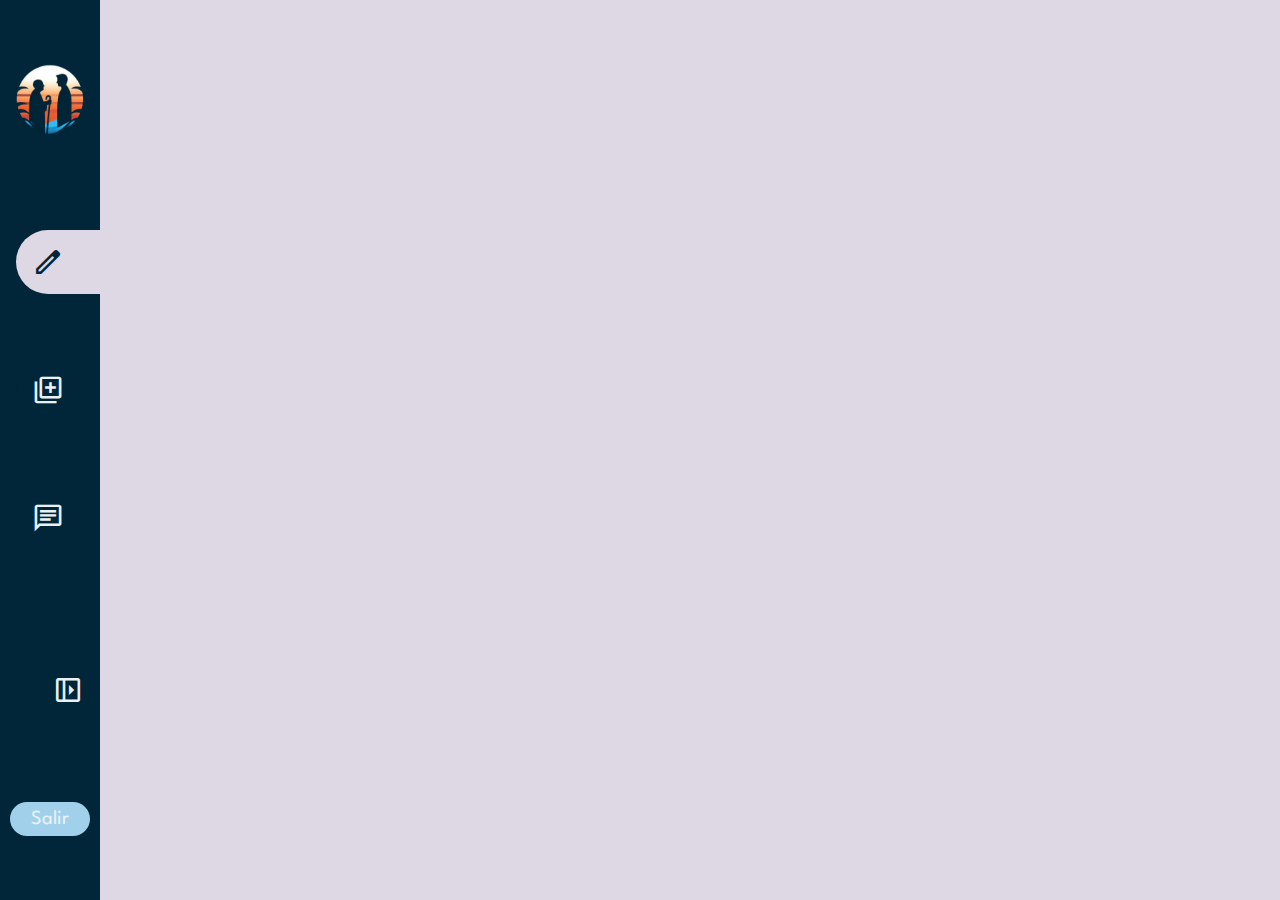
<file: src/model/portal-layout.html>
<!DOCTYPE html>
<html lang="en">

<head>
    <meta charset="UTF-8">
    <meta name="viewport" content="width=device-width, initial-scale=1.0">
    <link rel="stylesheet"
        href="https://fonts.googleapis.com/css2?family=Material+Symbols+Outlined:opsz,wght,FILL,GRAD@20..48,100..700,0..1,-50..200" />
    <link rel="stylesheet" href="../style/globals.css">
    <link rel="stylesheet" href="../style/portal-layout.css">
    <title>Solicitud</title>
</head>

<body>

    <nav class="nav__container" data-collapsed="true">
        <div class="nav__header">
            <img src="../../public/small-logo.png" alt="logo">
            <h2>Santuario</h2>
        </div>
        <div class="nav__menu">
            <ul>
                <li class="nav__menu--item active">
                    <a href="">
                        <span class="material-symbols-outlined">
                            edit
                        </span>
                        <span>Solicitud</span>
                    </a>
                </li>
    
                <li class="nav__menu--item">
                    <a href="">
                        <span class="material-symbols-outlined">
                            library_add
                        </span>
                        <span>Otros Servicios</span>
                    </a>
                </li>
    
                <li class="nav__menu--item">
                    <a href="">
                        <span class="material-symbols-outlined">
                            chat
                        </span>
                        <span>Chat</span>
                    </a>
                </li>
            </ul>
        </div>

        <button class="nav__collapse__btn">
            <span class="material-symbols-outlined">
                left_panel_close
            </span>
            <span class="material-symbols-outlined">
                left_panel_open
            </span>
        </button>

        <button class="logout__btn">Salir</button>
    </nav>
    
    <main class="view__container">

    </main>





    <script src="../use-cases/portal-nav.js"></script>
</body>

</html>
</file>
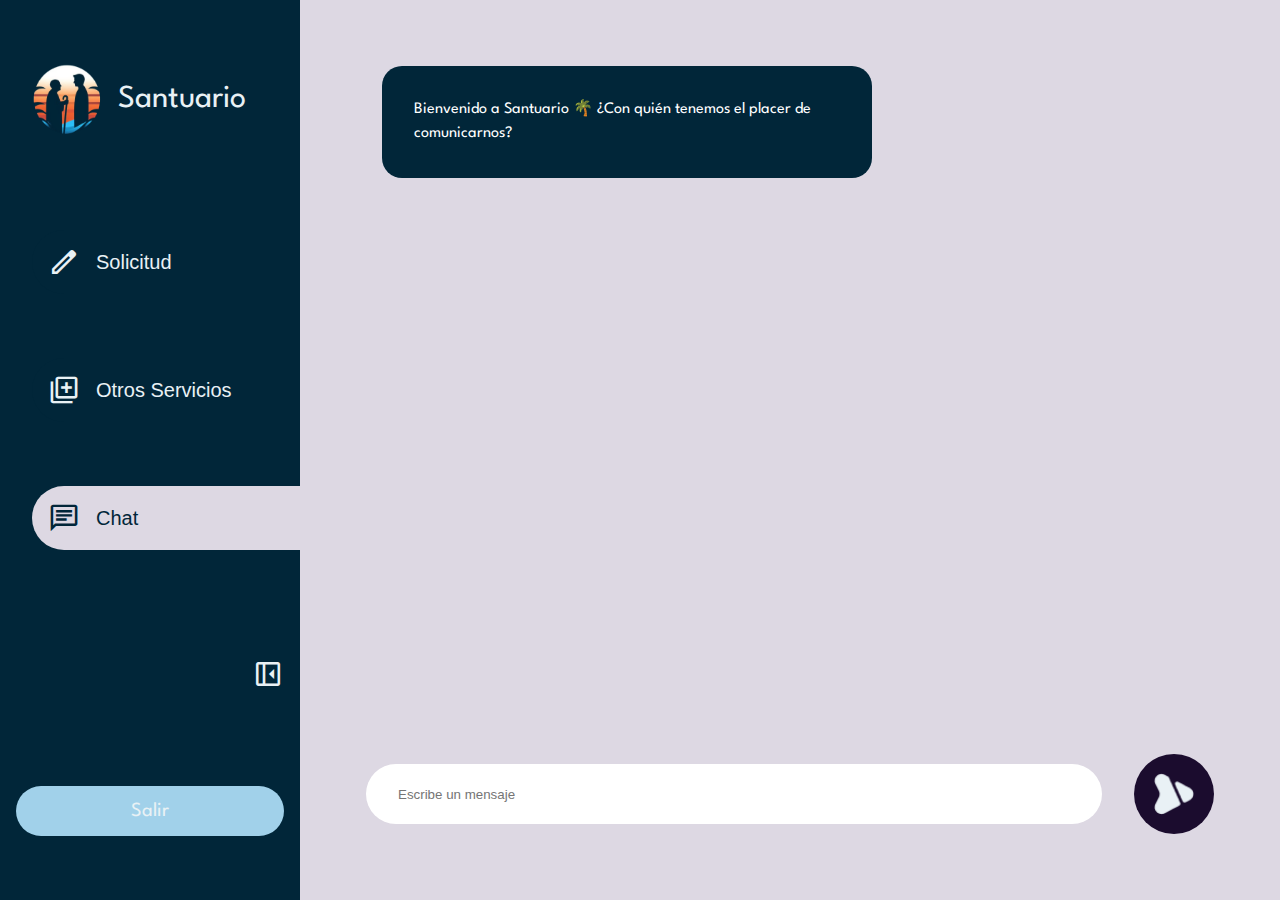
<file: src/view/chat.html>
<!DOCTYPE html>
<html lang="en">

<head>
    <meta charset="UTF-8">
    <meta name="viewport" content="width=device-width, initial-scale=1.0">
    <link rel="stylesheet"
        href="https://fonts.googleapis.com/css2?family=Material+Symbols+Outlined:opsz,wght,FILL,GRAD@20..48,100..700,0..1,-50..200" />
    <link rel="stylesheet" href="../style/globals.css">
    <link rel="stylesheet" href="../style/portal-layout.css">
    <link rel="stylesheet" href="../style/chat.css">
    <title>Chat</title>
</head>

<body>

    <nav class="nav__container" data-collapsed="false">
        <div class="nav__header">
            <img src="../../public/small-logo.png" alt="logo">
            <h2>Santuario</h2>
        </div>
        <div class="nav__menu">
            <ul>
                <li class="nav__menu--item">
                    <a href="./request.html">
                        <span class="material-symbols-outlined">
                            edit
                        </span>
                        <span>Solicitud</span>
                    </a>
                </li>
    
                <li class="nav__menu--item">
                    <a href="./other-services.html">
                        <span class="material-symbols-outlined">
                            library_add
                        </span>
                        <span>Otros Servicios</span>
                    </a>
                </li>
    
                <li class="nav__menu--item active">
                    <a href="./chat.html">
                        <span class="material-symbols-outlined">
                            chat
                        </span>
                        <span>Chat</span>
                    </a>
                </li>
            </ul>
        </div>

        <button class="nav__collapse__btn">
            <span class="material-symbols-outlined">
                left_panel_close
            </span>
            <span class="material-symbols-outlined">
                left_panel_open
            </span>
        </button>

        <button class="logout__btn">Salir</button>
    </nav>
    
    <main class="view__container">
        <section id="chat">

            <div class="message__container">
                <!-- here goes the messages -->
            </div>
    
            <form class="chat__bar">
                <input type="text" autocomplete="off" class="chat__input" name="chat-input" id="chat-input" placeholder="Escribe un mensaje">
                <button class="send__button">
                    <img src="../images/direct-right.png" alt="">
                </button>
            </form>
    
        </section>
    </main>

    <script src="../use-cases/user-is-login.js"></script>
    <script src="../use-cases/portal-nav.js"></script>
    <script src="../use-cases/chat.js"></script>
</body>

</html>
</file>
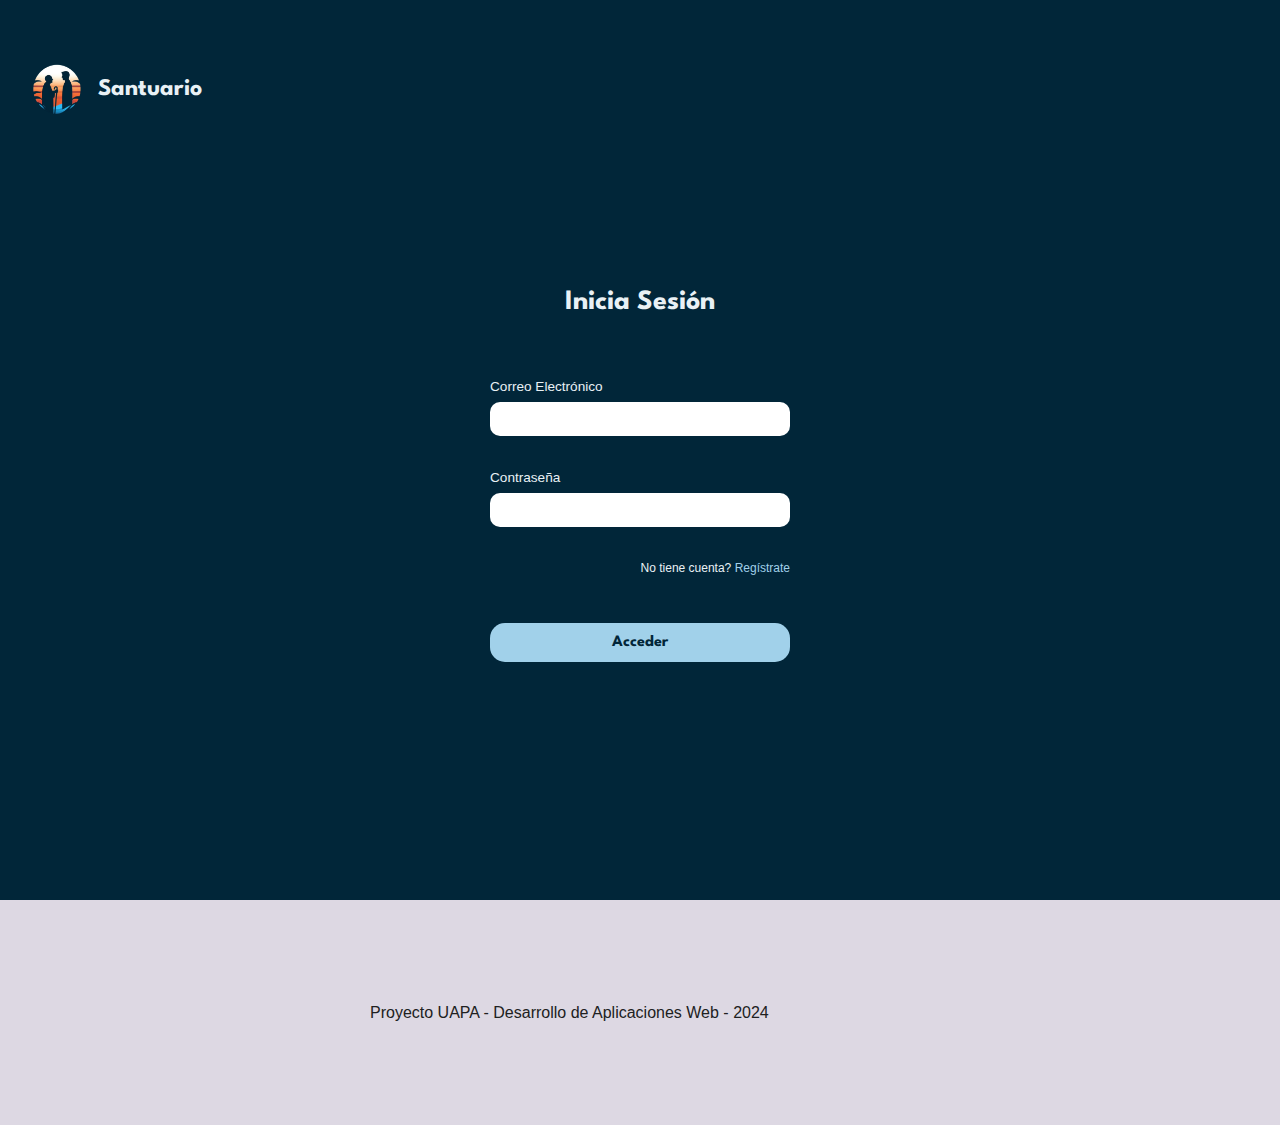
<file: src/view/login.html>
<!DOCTYPE html>
<html lang="en">
<head>
    <meta charset="UTF-8">
    <meta name="viewport" content="width=device-width, initial-scale=1.0">
    <link rel="stylesheet" href="/src/style/globals.css">
    <link rel="stylesheet" href="/src/style/login-signup.css">
    <title>Iniciar Sesión</title>
</head>
<body>
    <div class="section dark__section">
        <a href="/index.html" class="header__container">
            <img src="/public/small-logo.png" alt="logo">
            <h1>Santuario</h1>
        </a>
    
        <main class="main__container">
            <h2 class="form__title">Inicia Sesión</h2>
            <form action="" class="form__container">
                <div class="input__container">
                    <label for="email">Correo Electrónico</label>
                    <input type="email" id="email" name="email" required>
                    <span class="input__message" style="color: red; font-size: 0.75rem; margin-top: 2px;"></span>
                </div>
                <div class="input__container">
                    <label for="password">Contraseña</label>
                    <input type="password" id="password" name="password" required>
                    <span class="input__message" style="color: red; font-size: 0.75rem; margin-top: 2px;"></span>
                </div>
                <span class="form__signup__message">No tiene cuenta? <a href="./signup.html"
                        class="form__signup__anchor">Regístrate</a></span>
            </form>
    
            <button class="form__btn">Acceder</button>
    
        </main>
    </div>

    <footer class="light__section landing__footer">
        <div class="section__container">
            <p class="footer__copyright">Proyecto UAPA - Desarrollo de Aplicaciones Web - 2024</p>
        </div>
    </footer>
    
    <script src="./login.js"></script>
</body>
</html>
</file>
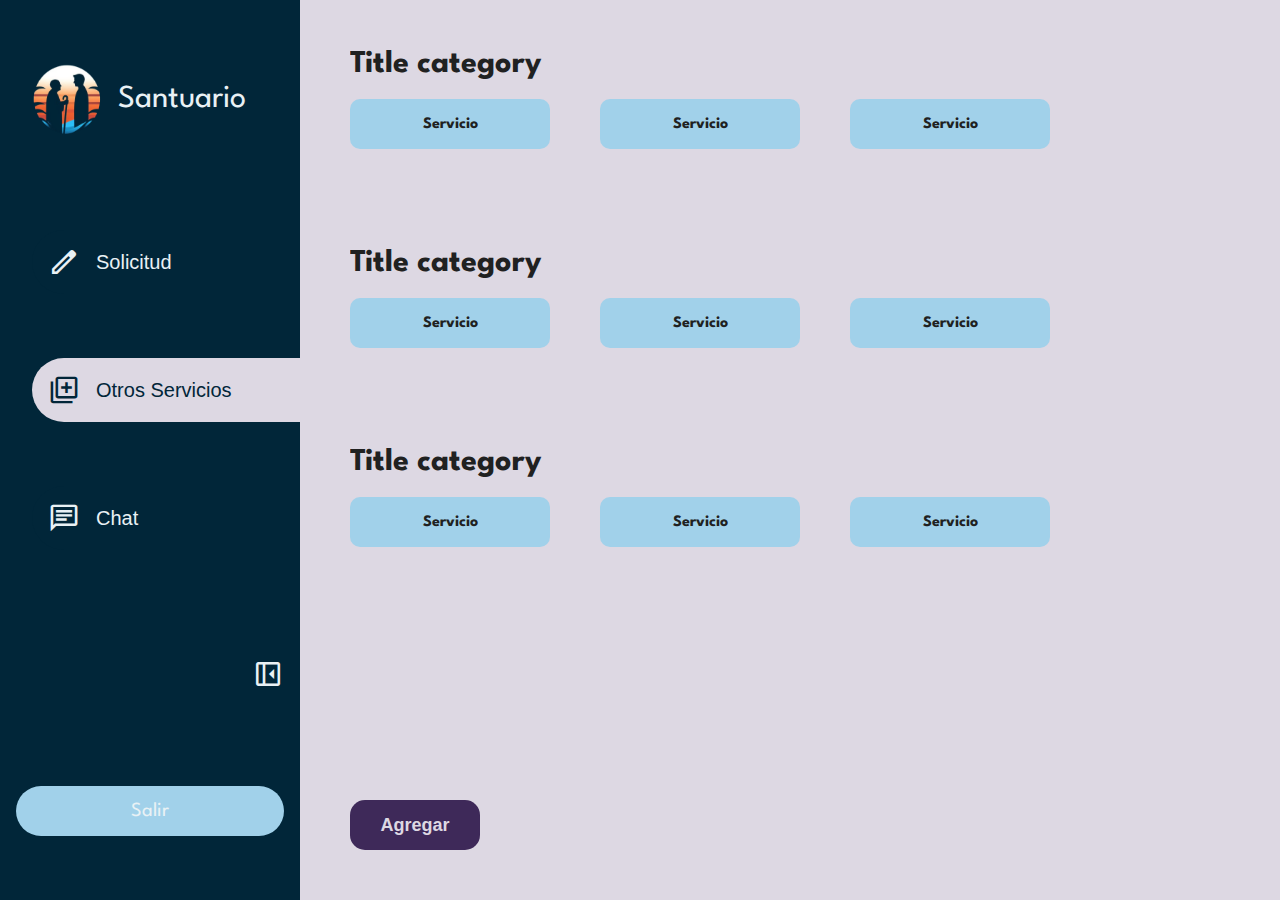
<file: src/view/other-services.html>
<!DOCTYPE html>
<html lang="es">

<head>
    <meta charset="UTF-8">
    <meta name="viewport" content="width=device-width, initial-scale=1.0">
    <link rel="stylesheet"
        href="https://fonts.googleapis.com/css2?family=Material+Symbols+Outlined:opsz,wght,FILL,GRAD@20..48,100..700,0..1,-50..200" />
    <link rel="stylesheet" href="../style/globals.css">
    <link rel="stylesheet" href="../style/portal-layout.css">
    <link rel="stylesheet" href="../style/others-services.css">
    <title>Otros Servicios</title>
</head>

<body>

    <nav class="nav__container" data-collapsed="false">
        <div class="nav__header">
            <img src="../../public/small-logo.png" alt="logo">
            <h2>Santuario</h2>
        </div>
        <div class="nav__menu">
            <ul>
                <li class="nav__menu--item">
                    <a href="./request.html">
                        <span class="material-symbols-outlined">
                            edit
                        </span>
                        <span>Solicitud</span>
                    </a>
                </li>
    
                <li class="nav__menu--item active">
                    <a href="./other-services.html">
                        <span class="material-symbols-outlined">
                            library_add
                        </span>
                        <span>Otros Servicios</span>
                    </a>
                </li>
    
                <li class="nav__menu--item">
                    <a href="./chat.html">
                        <span class="material-symbols-outlined">
                            chat
                        </span>
                        <span>Chat</span>
                    </a>
                </li>
            </ul>
        </div>

        <button class="nav__collapse__btn">
            <span class="material-symbols-outlined">
                left_panel_close
            </span>
            <span class="material-symbols-outlined">
                left_panel_open
            </span>
        </button>

        <button class="logout__btn">Salir</button>
    </nav>
    
    <main class="view__container">
        <form class="content__main__others__services" id="formOthersServices">

            <div class="content__form__others__services" id="content__form__others__services">
                <div class="view">
                    <div class="services">

                        <div class="content__category">
                            <h1>Title category</h1>
                            <div class="categories">
                                <div class="category">Servicio</div>
                                <div class="category">Servicio</div>
                                <div class="category">Servicio</div>
                            </div>
                        </div>

                        <div class="content__category">
                            <h1>Title category</h1>
                            <div class="categories">
                                <div class="category">Servicio</div>
                                <div class="category">Servicio</div>
                                <div class="category">Servicio</div>
                            </div>
                        </div>

                        <div class="content__category">
                            <h1>Title category</h1>
                            <div class="categories">
                                <div class="category">Servicio</div>
                                <div class="category">Servicio</div>
                                <div class="category">Servicio</div>
                            </div>
                        </div>
                        
                    </div>
                </div>

                <div class="view">
                    <h1>
                        Solicitud de otros servicios
                    </h1>
                    <div class="content__form">
                        <div>
                            <h2>Numero de Solicitud</h2>
                            <p>
                                Este ese el número de la solicitud a la que le será agregado el servicio adicional
                            </p>
                            <input type="number">
                        </div>
                        <div class="webkit">
                            <h2>Servicio a solicitar</h2>
                            <ul class="ul">
                                <li>Servicio para comer perros a descuento</li>
                                <li>Servicio para comer perros a descuento</li>
                                <li>Servicio para comer perros a descuento</li>
                                <li>Servicio para comer perros a descuento</li>
                                <li>Servicio para comer perros a descuento</li>
                            </ul>
                        </div>
                    </div>
                </div>
            </div>

            <div class="content__buttons__others__services">
                <button class="button__form__request" id="buttonBack" style="background-color: #AA2E2E; color: white;">
                    Cancelar
                </button>
                <input type="submit" class="button__form__request" id="buttonNext" value="Agregar">
            </div>
        </form>
    </main>

    <script src="../use-cases/user-is-login.js"></script>
    <script src="../use-cases/portal-nav.js"></script>
    <script src="./other-services.js"></script>
</body>

</html>
</file>
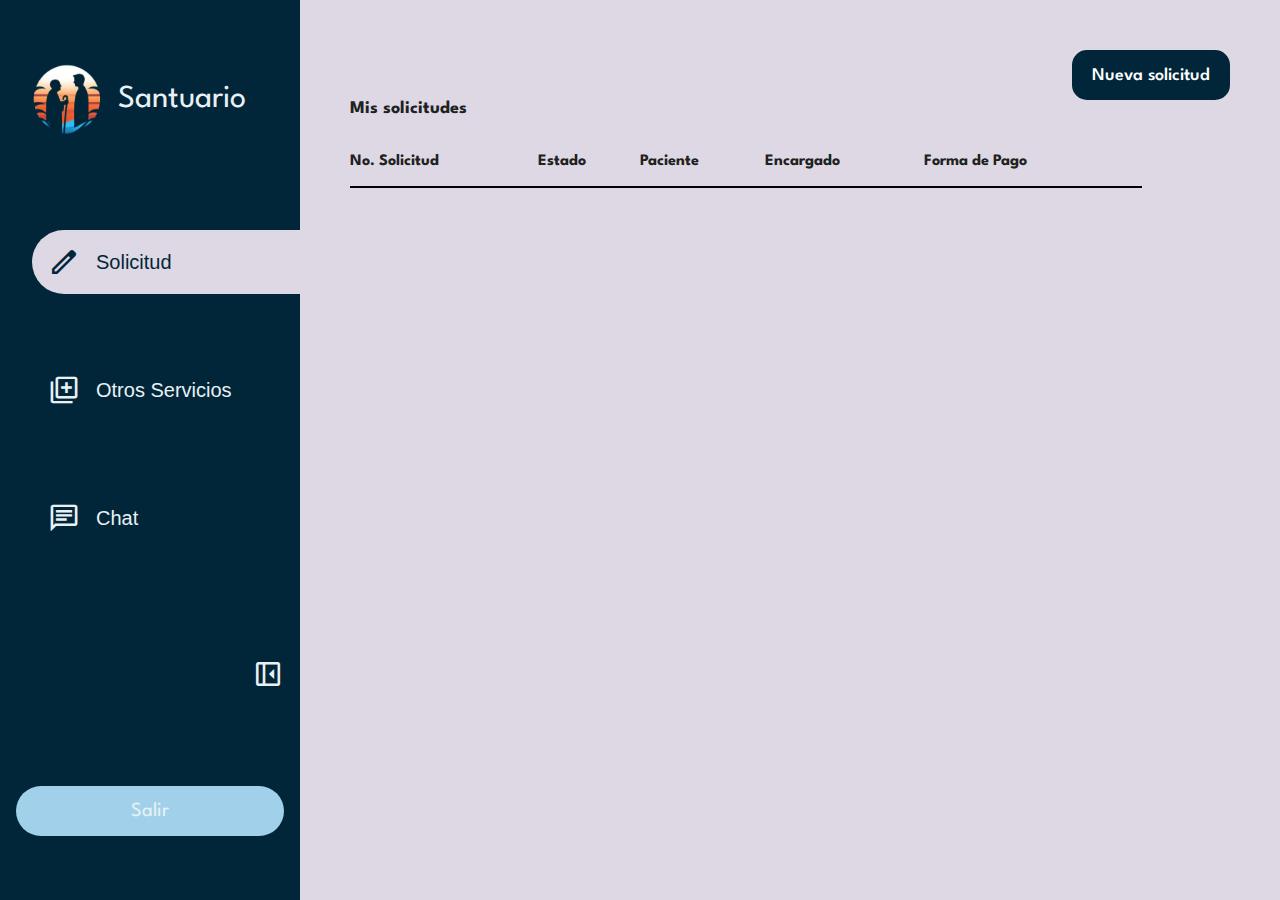
<file: src/view/request.html>
<!DOCTYPE html>
<html lang="en">

<head>
    <meta charset="UTF-8">
    <meta name="viewport" content="width=device-width, initial-scale=1.0">
    <link rel="stylesheet"
        href="https://fonts.googleapis.com/css2?family=Material+Symbols+Outlined:opsz,wght,FILL,GRAD@20..48,100..700,0..1,-50..200" />
    <link rel="stylesheet" href="../style/globals.css">
    <link rel="stylesheet" href="../style/portal-layout.css">
    <link rel="stylesheet" href="../style/request.css">
    <title>Solicitud</title>
</head>

<body>

    <nav class="nav__container" data-collapsed="false">
        <div class="nav__header">
            <img src="../../public/small-logo.png" alt="logo">
            <h2>Santuario</h2>
        </div>
        <div class="nav__menu">
            <ul>
                <li class="nav__menu--item active">
                    <a href="./request.html">
                        <span class="material-symbols-outlined">
                            edit
                        </span>
                        <span>Solicitud</span>
                    </a>
                </li>
    
                <li class="nav__menu--item">
                    <a href="./other-services.html">
                        <span class="material-symbols-outlined">
                            library_add
                        </span>
                        <span>Otros Servicios</span>
                    </a>
                </li>
    
                <li class="nav__menu--item">
                    <a href="./chat.html">
                        <span class="material-symbols-outlined">
                            chat
                        </span>
                        <span>Chat</span>
                    </a>
                </li>
            </ul>
        </div>

        <button class="nav__collapse__btn">
            <span class="material-symbols-outlined">
                left_panel_close
            </span>
            <span class="material-symbols-outlined">
                left_panel_open
            </span>
        </button>

        <button class="logout__btn">Salir</button>
    </nav>
    
    <main class="view__container">

        <div class="content__main__form__request">

            <div class="main__form__request" id="mainFormRequest">

                <div class="main__form__request__view">
                    <div class="content__button__create__new__request">
                        <button class="button__form__request" id="button__create__new__request">
                            Nueva solicitud
                        </button>
                    </div>

                    <div class="content__request">
                        <h1>Mis solicitudes</h1>

                        <table class="table__request">
                            <thead>
                                <tr>
                                    <th>No. Solicitud</th>
                                    <th>Estado</th>
                                    <th>Paciente</th>
                                    <th>Encargado</th>
                                    <th>Forma de Pago</th>
                                </tr>
                            </thead>
                            <tbody id="list__body">

                            </tbody>
                        </table>

                    </div>
                </div>
    
                <div class="main__form__request__view">
                    <div class="main__form__request__view__header">
                        <h1>
                            Solicitud de ingreso
                        </h1>
                        <h2>
                            Informacion personal del paciente
                        </h2>
                    </div>

                    <div class="content__request__form">

                        <div>
                            <div class="request__input" >
                                <label for="name">Nombre(s)</label>
                                <input name="name" type="text" id="name">
                            </div>
    
                            <div class="request__input" >
                                <label for="birthDate">Fecha de nacimiento</label>
                                <input name="birthDate" type="date" id="birthDate">
                            </div>
    
                            <div class="request__input" >
                                <label for="maritalStatus">Estado civil</label>
                                <input name="maritalStatus" type="text" id="maritalStatus">
                            </div>
    
                            <div class="request__input" >
                                <label for="identityDocument">Documento de identidad </label>
                                <input name="identityDocument" type="text" id="identityDocument">
                            </div>
                        </div>

                        <div>
                            <div class="request__input" >
                                <label for="lastName">Apellido(s)</label>
                                <input name="lastName" type="text" id="lastName">
                            </div>
    
                            <div class="request__input">
                                <label for="gender">Género</label>
                                <input name="gender" type="text" id="gender">
                            </div>
    
                            <div class="request__input" >
                                <label for="nationality">Nacionalidad</label>
                                <input name="nationality" type="text" id="nationality">
                            </div>
                        </div>

                    </div>
                </div>
    
                <div class="main__form__request__view">
                    <div class="main__form__request__view__header">
                        <h1>
                            Solicitud de ingreso
                        </h1>
                        <h2>
                            Informacion de contacto del encargado
                        </h2>
                    </div>

                    <div class="content__request__form">

                        <div>
                            <div class="request__input" >
                                <label for="name_mandated">Nombre(s)</label>
                                <input name="name_mandated" type="text" id="name_mandated">
                            </div>
    
                            <div class="request__input" >
                                <label for="personalPhone_mandated" >Teléfono personal</label>
                                <input name="personalPhone_mandated" type="text" id="personalPhone_mandated">
                            </div>
    
                            <div class="request__input" >
                                <label for="mail_mandated">Correo electronico</label>
                                <input name="mail_mandated" type="text" id="mail_mandated">
                            </div>
    
                            <div class="request__input" >
                                <label for="jobPhone_mandated">Teléfono de trabajo</label>
                                <input name="jobPhone_mandated" type="text" id="jobPhone_mandated">
                            </div>
                        </div>

                        <div>
                            <div class="request__input" >
                                <label for="lastName_mandated">Apellido(s)</label>
                                <input name="lastName_mandated" type="text" id="lastName_mandated">
                            </div>

                            <div class="request__input" >
                                <label for="address_mandated">Dirección</label>
                                <input name="address_mandated" type="text" id="address_mandated">
                            </div>

                            <div class="request__input" >
                                <label for="jobName_mandated">Lugar de trabajo</label>
                                <input name="jobName_mandated" type="text" id="jobName_mandated">
                            </div>

                            <div class="request__input" >
                                <label for="identityDocument_mandated">Documento de identidad</label>
                                <input name="identityDocument_mandated" type="text" id="identityDocument_mandated">
                            </div>
                        </div>

                    </div>
                </div>

                <div class="main__form__request__view" id="payment">
                    <div class="main__form__request__view__header">
                        <h1>
                            Solicitud de ingreso
                        </h1>
                    </div>

                    <div class="payment">
                        <div class="content__payment">
                            <h2>Forma de pago</h2>

                            <div>
                                <p>Tarjeta de credito</p>
                                
                                <div>
                                    <img class="img__payment" src="../../public/1.png" alt="Metodo de pago santuario">
    
                                    <img class="img__payment" src="../../public/4.png" alt="Metodo de pago santuario">
                                </div>
                            </div>
    
                            <div>
                                <p>Paypal</p>
                                
                                <div>
                                    <img class="img__payment" src="../../public/2.png" alt="Metodo de pago santuario">
                                </div>
                            </div>
    
                            <div>
                                <p>Transferencia</p>
                                
                                <div>
                                    <img class="img__payment" src="../../public/3.png" alt="Metodo de pago santuario">
                                </div>
                            </div>
                        </div>

                        <div class="content__form__payment">
                            <table>
                                <tr>
                                    <td>
                                        No. Tarjeta
                                    </td>
                                    <td>
                                        <input style="width: 300px;" type="text" class="payment__input" id="payment__input__card">
                                    </td>
                                </tr>

                                <tr>
                                    <td>
                                        Nombre Tarjeta
                                    </td>
                                    <td>
                                        <input style="width: 300px;" type="text" class="payment__input" id="payment__input__name">
                                    </td>
                                </tr>

                                <tr>
                                    <td>
                                        Fecha de vencimiento
                                    </td>
                                    <td>
                                        <input style="width: 100px;" type="date" class="payment__input" id="payment__input__date">
                                    </td>
                                </tr>

                                <tr>
                                    <td>
                                        CVV
                                    </td>
                                    <td>
                                        <input style="width: 100px;" type="text" class="payment__input" id="payment__cvv">
                                    </td>
                                </tr>
                            </table>
                        </div>
                    </div>

                </div>
                
            </div>
            
            <div class="buttons__form__request" id="buttonsFormRequest">
                <button id="buttonBack" class="button__form__request">
                    Atrás
                </button>

                <button id="buttonNext" class="button__form__request">
                    Siguiente
                </button>
            </div>

        </div>

    </main>

    <script src="../use-cases/user-is-login.js"></script>
    <script src="../use-cases/portal-nav.js"></script>
    <script src="./request.js"></script>
</body>

</html>
</file>
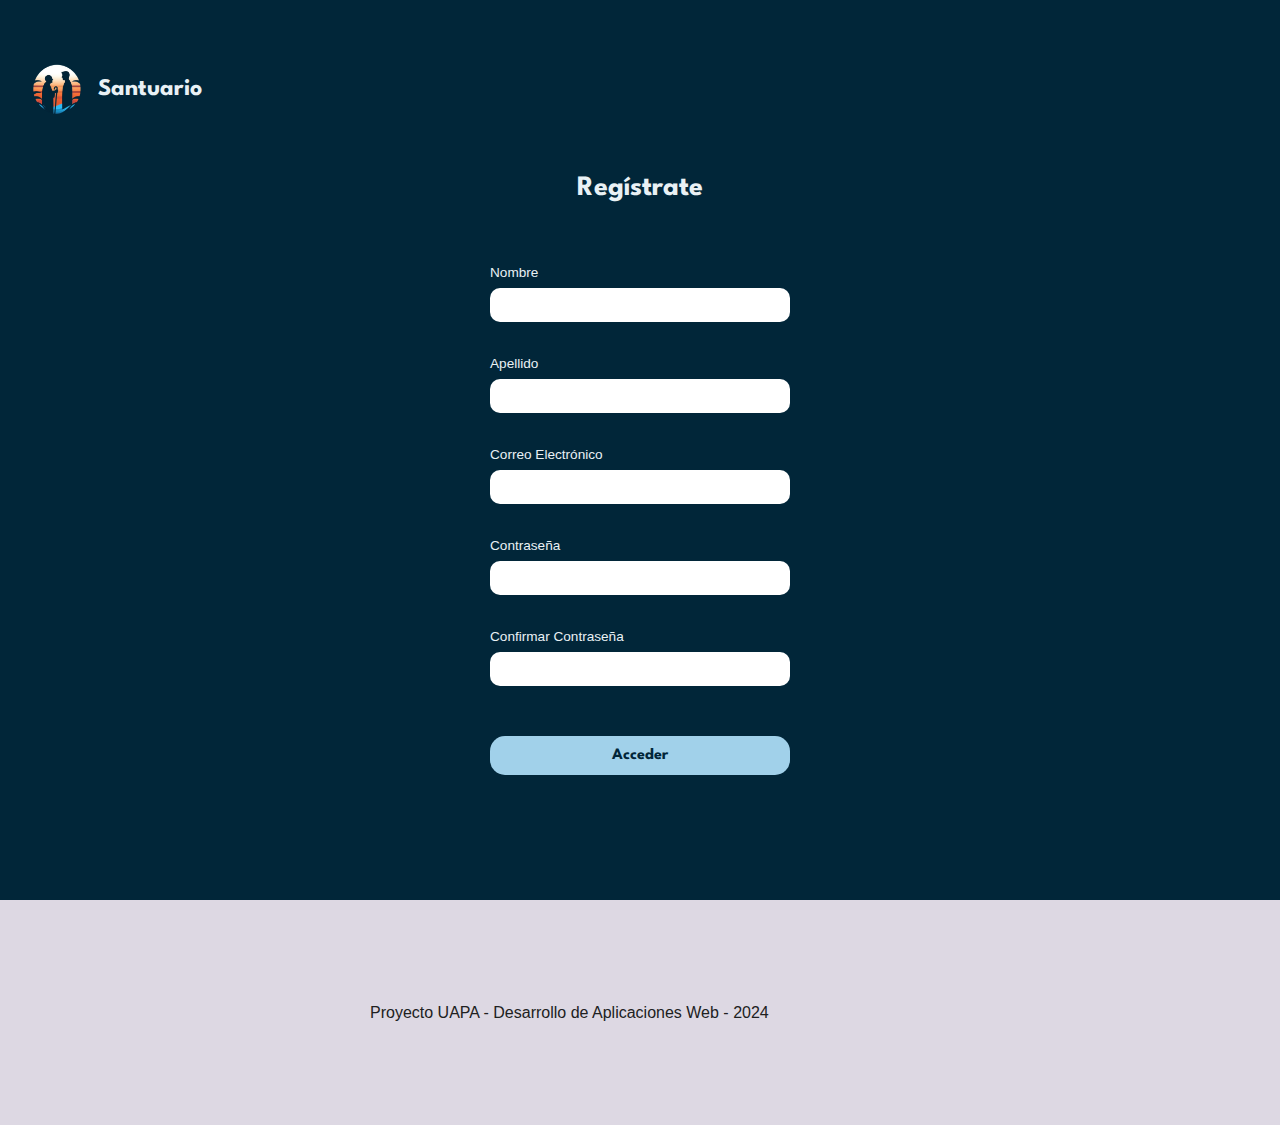
<file: src/view/signup.html>
<!DOCTYPE html>
<html lang="en">
<head>
    <meta charset="UTF-8">
    <meta name="viewport" content="width=device-width, initial-scale=1.0">
    <link rel="stylesheet" href="/src/style/globals.css">
    <link rel="stylesheet" href="/src/style/login-signup.css">
    <title>Registrarse</title>
</head>
<body>
    <div class="section dark__section">
        <a href="/index.html" class="header__container">
            <img src="/public/small-logo.png" alt="logo">
            <h1>Santuario</h1>
        </a>
    
        <main class="main__container">
            <h2 class="form__title">Regístrate</h2>
            <form action="" class="form__container">
                <div class="input__container">
                    <label for="name">Nombre</label>
                    <input type="text" id="name" name="name" required>
                    <span class="input__message" style="color: red; font-size: 0.75rem; margin-top: 2px;"></span>
                </div>
                <div class="input__container">
                    <label for="lastName">Apellido</label>
                    <input type="text" id="lastName" name="lastName" required>
                    <span class="input__message" style="color: red; font-size: 0.75rem; margin-top: 2px;"></span>
                </div>
                <div class="input__container">
                    <label for="email">Correo Electrónico</label>
                    <input type="email" id="email" name="email" required>
                    <span class="input__message" style="color: red; font-size: 0.75rem; margin-top: 2px;"></span>
                </div>
                <div class="input__container">
                    <label for="password">Contraseña</label>
                    <input type="password" id="password" name="password" required>
                    <span class="input__message" style="color: red; font-size: 0.75rem; margin-top: 2px;"></span>
                </div>
                <div class="input__container">
                    <label for="passwordConfirm">Confirmar Contraseña</label>
                    <input type="password" id="passwordConfirm" name="passwordConfirm" required>
                    <span class="input__message" style="color: red; font-size: 0.75rem; margin-top: 2px;"></span>
                </div>
            </form>
    
            <button class="form__btn">Acceder</button>
    
        </main>
    </div>
    
    <footer class="light__section landing__footer">
        <div class="section__container">
            <p class="footer__copyright">Proyecto UAPA - Desarrollo de Aplicaciones Web - 2024</p>
        </div>
    </footer>

    <script src="signup.js"></script>
</body>
</html>
</file>
<file: src/style/globals.css>
/* Start of globals */

@import url('https://fonts.googleapis.com/css2?family=Kosugi&family=League+Spartan:wght@100..900&display=swap');

:root {
  --league-spartan: 'League Spartan', sans-serif;
  --kosugi: 'Kosugi', sans-serif;
}

:root {
  --light: #E9F1F5;
  --dark: #202121;
  --dark-blue: #012639;
  --light-blue: #A1D1EA;
  --blue-1: #075A85;
  --dark-purple: #1B0C2E;
  --light-purple: #DDD8E3;
  --purple-1: #3E2959;
}

.material-symbols-outlined {
  font-variation-settings:
  'FILL' inherit,
  'wght' 400,
  'GRAD' 0,
  'opsz' 24
}

.no-scroll {
  overflow: hidden;
}

* {
  box-sizing: border-box;
  margin: 0;
  padding: 0;
}

body {
  font-family: 'League Spartan', sans-serif;
  font-weight: 400;
  overflow-x: auto;
}

h1, h2, h3, h4, h5, h6 {
  font-family: 'League Spartan', sans-serif;
  font-weight: 400;
}

p, span, a, li, label{
  font-family: 'Kosugi', sans-serif;
  font-weight: 400;
}

a {
  text-decoration: none;
  color: currentColor;
}

ul {
  list-style: none;
}

img {
  max-width: 100%;
  height: auto;
}

button {
  font-family: var(--league-spartan);
  font-weight: 400;
  cursor: pointer;
  border: none;
  outline: none;
}

input, textarea {
  font-family: var(--kosugi);
  font-weight: 400;
  border: none;
  outline: none;
}

/* End of globals */
</file>
<file: src/style/portal-layout.css>
@import url("https://fonts.googleapis.com/css2?family=Kosugi&family=League+Spartan:wght@100..900&display=swap");

:root {
  --league-spartan: "League Spartan", sans-serif;
  --kosugi: "Kosugi", sans-serif;
}

:root {
  --light: #e9f1f5;
  --dark: #202121;
  --dark-blue: #012639;
  --light-blue: #a1d1ea;
  --blue-1: #075a85;
  --dark-purple: #1b0c2e;
  --light-purple: #ddd8e3;
  --purple-1: #3e2959;
}

:root {
  --max-lg-width: 1080px;
  --max-md-width: 720px;
  --max-sm-width: 540px;
}

:root {
  --nav-width: 300px;
}

.nav__container {
  background-color: var(--dark-blue);
  color: var(--light);
  position: fixed;
  left: 0;
  top: 0;
  height: 100vh;
  width: var(--nav-width);
  display: flex;
  flex-direction: column;
  justify-content: space-between;
  align-items: flex-start;
  padding: 4rem 0;
  padding-left: 2rem;
  gap: 6rem;
  transition: all 0.3s ease;
}

.nav__container[data-collapsed="true"] {
  width: 100px;
  padding-left: 0;
  align-items: center;
}

.nav__header {
  display: flex;
  gap: 1rem;
  width: 100%;
  align-items: center;
  justify-content: flex-start;
}

.nav__container[data-collapsed="true"] .nav__header {
  justify-content: center;
}

.nav__header img {
  width: 70px;
  height: 70px;
}

.nav__header h2 {
  font-family: var(--league-spartan);
  font-size: 2rem;
}

.nav__container[data-collapsed="true"] .nav__header h2 {
  display: none;
}

.nav__menu {
  flex: 1;
  display: flex;
  flex-direction: column;
  width: 100%;
}

.nav__menu ul{
  display: flex;
  flex-direction: column;
  gap: 4rem;
  width: 100%;
}

.nav__container[data-collapsed="true"] .nav__menu ul {
  padding-left: 1rem;
}

.nav__menu--item {
  background-color: var(--dark-blue);
  border: none;
  border-radius: 50px 0 0 50px;
  padding: 1rem;
  transition: all 0.3s ease;
}

.nav__menu--item a{
  display: flex;
  align-items: center;
  gap: 1rem;
  font-size: 1.25rem;
  width: 100%;
}

.nav__menu--item.active {
  background-color: var(--light-purple);
  color: var(--dark-blue);
}

.nav__menu--item:hover {
  background-color: var(--light-purple);
  color: var(--dark-blue);
}

.nav__menu--item a span:first-child{
  font-size: 2rem;
}

.nav__container[data-collapsed="true"] .nav__menu--item a span:last-child {
  display: none;
}

.nav__collapse__btn {
  display: flex;
  width: 100%;
  color: var(--light);
  background: none;
  justify-content: flex-end;
  padding-right: 1rem;
  transition: all 0.3s ease;
}

.nav__container[data-collapsed="true"] .nav__collapse__btn span:first-child {
  display: none;
}

.nav__collapse__btn span:last-child {
  display: none;
}

.nav__container[data-collapsed="true"] .nav__collapse__btn span:last-child {
  display: block;
}

.nav__collapse__btn:hover {
  transform: translateY(-2px);
}

.nav__collapse__btn span {
  font-size: 2rem;
}

.view__container {
  background-color: var(--light-purple);
  color: var(--dark);
  height: 100vh;
  margin-left: var(--nav-width);
  transition: all 0.3s ease;
}

.nav__container[data-collapsed="true"] + .view__container {
  margin-left: 100px;
}

.logout__btn {
  background-color: var(--light-blue);
  color: var(--light);
  border: none;
  border-radius: 50px;
  padding: 1rem;
  width: 100%;
  font-size: 1.25rem;
  transition: all 0.3s ease;
  margin-left: -1rem;
}

.logout__btn:hover {
  background-color: var(--blue-1);
}

.nav__container[data-collapsed="true"] .logout__btn {
  margin-left: 0;
  padding: .5rem;
  width: 80%;
}

.button__form__request{
  min-width: 130px;
  height: 50px;
  border-radius: 15px;
  font-weight: 550;
  font-size: 18px;
  padding: 0px 20px;
}
#buttonNext{
  background-color: var(--purple-1);
  color: var(--light-purple);
}

#buttonBack{
  background-color: var(--light-blue);
  color: var(--purple-1);
}
</file>
<file: src/style/chat.css>
#chat {
    width: 100%;
    height: 100%;
    padding: 66px;
    display: flex;
    flex-direction: column;
    gap: 2rem;
}

.message__container {
    max-height: 100%;
    display: flex;
    flex-direction: column;
    gap: 2rem;
    padding-inline: 1rem;
    overflow-y: auto;
}

.chat__bar {
    display: flex;
    justify-content: center;
    align-items: center;
    margin-top: auto;
    gap: 2rem;
}

.chat__input {
    height: 60px;
    width: 100%;
    border-radius: 60px;
    padding-left: 2rem;
}

.send__button {
    background-color: #1B0C2E;
    padding: 1rem;
    border-radius: 100%;
    height: 80px;
    width: 80px;
    flex-shrink: 0;
    transition: all 0.5s ease;
}

.send__button:hover {
    background-color: #4f2388;
}

.send__button>img {
    width: 100%;
}

.chat__message {
    display: flex;
}

.message {
    padding: 2rem;
    line-height: 1.5;
    border-radius: 20px;
}

.chat__message.user__patient {
    justify-content: end;
}

.chat__message.user__patient>.message {
    width: 490px;
    background-color: #E9F1F5;
}

.chat__message.user__service {
    justify-content: start;
}

.chat__message.user__service>.message {
    width: 490px;
    background-color: #012639;
    color: white;
}

.message__container::-webkit-scrollbar {
    width: 12px;
}

.message__container::-webkit-scrollbar-track {
    background: transparent;
}

.message__container::-webkit-scrollbar-thumb {
    background: #888;
    border-radius: 10px;
}

::-webkit-scrollbar-thumb:hover {
    background: #555;
}
</file>
<file: src/style/login-signup.css>
@import url("https://fonts.googleapis.com/css2?family=Kosugi&family=League+Spartan:wght@100..900&display=swap");

:root {
  --league-spartan: "League Spartan", sans-serif;
  --kosugi: "Kosugi", sans-serif;
}

:root {
  --light: #e9f1f5;
  --dark: #202121;
  --dark-blue: #012639;
  --light-blue: #a1d1ea;
  --blue-1: #075a85;
  --dark-purple: #1b0c2e;
  --light-purple: #ddd8e3;
  --purple-1: #3e2959;
}

:root {
  --max-lg-width: 1080px;
  --max-md-width: 720px;
  --max-sm-width: 540px;
}

.section {
  width: 100vw;
  height: 100vh;
  min-height: 100vh;
  overflow-x: hidden;
  display: flex;
  flex-direction: column;
  align-items: center;
  justify-content: center;
  padding: 4rem 2rem;
}

.dark__section {
  background-color: var(--dark-blue);
  color: var(--light);
}

.light__section {
  background-color: var(--light-purple);
  color: var(--dark);
}

.header__container {
    display: flex;
    align-items: center;
    justify-content: flex-start;
    width: 100%;
}

.header__container img {
    width: 50px;
    height: 50px;
    margin-right: 1rem;
}

.header__container h1 {
    font-family: var(--league-spartan);
    font-size: 1.5rem;
    font-weight: 700;
}

.main__container {
    display: flex;
    flex-direction: column;
    align-items: center;
    justify-content: center;
    max-width: 300px;
    width: 100%;
    gap: 3rem;
    flex: 1;
}

.main__container h2 {
    font-family: var(--league-spartan);
    font-size: 1.75rem;
    font-weight: 700;
    margin-bottom: 1rem;
}

.main__container form {
    display: flex;
    flex-direction: column;
    align-items: center;
    justify-content: center;
    width: 100%;
    gap: 2rem;
}

.input__container {
    display: flex;
    flex-direction: column;
    align-items: flex-start;
    justify-content: center;
    width: 100%;
}

.input__container label {
    font-size: .85rem;
    margin-bottom: 0.5rem;
}

.input__container input {
    width: 100%;
    padding: 0.5rem;
    border: none;
    border-radius: 10px;
    font-family: var(--kosugi);
    font-size: 1rem;
}

.form__signup__message {
    font-size: .75rem;
    font-family: var(--kosugi);
    width: 100%;
    text-align: right;
}

.form__signup__message a {
    color: var(--light-blue);
    text-decoration: none;
}

.section__container {
  max-width: var(--max-sm-width);
  width: 100%;
  height: 100%;
  margin: auto;
  display: flex;
  flex-direction: column;
  align-items: center;
  justify-content: center;
  gap: 2rem;
}

.form__btn {
    display: flex;
    align-items: center;
    justify-content: center;
    width: 100%;
    padding: 0.75rem;
    border: none;
    border-radius: 15px;
    font-family: var(--league-spartan);
    font-weight: 700;
    font-size: 1rem;
    background-color: var(--light-blue);
    color: var(--dark-blue);
    cursor: pointer;
    transition: all 0.3s ease;
}

.form__btn:hover {
    background-color: var(--blue-1);
    color: var(--light);
    transform: translateY(-2px);
}

/* Footer */

.landing__footer {
  display: flex;
  align-items: center;
  justify-content: flex-start;
  min-height: 25vh;
  padding: 4rem 2rem;
  width: 100%;
}

.footer__copyright {
    width: 100%;
}
</file>
<file: src/style/others-services.css>
.view__container{
    height: 100vh;
    overflow: hidden;
    display: flex;
}

input{
    outline: none;
    border: none;
    width: 200px;
    height: 40px;
    padding: 0px 0px 0px 10px;
    font-size: 16px;
    border-radius: 10px;
}

.view{
    width: 100%;
    overflow-y: auto;
    max-height: 600px;
}

.content__main__others__services{
    height: 100%;
    border: 50px solid transparent;
    overflow-x: hidden;
    flex-grow: 1;
    display: flex;
    flex-direction: column;
}
.content__main__others__services::-webkit-scrollbar{
    display: none;
}

.content__form__others__services{
    flex-grow: 1;
    width: 200%;
    display: flex;
    margin-left: 0%;
}
.content__form__others__services h1{
    font-weight: bold;
    text-align: center;
    margin-bottom: 100px;
}

.content__form{
    display: flex;
    flex-direction: column;
    gap: 50px;
}

.content__form :first-child{
    display: flex;
    flex-direction: column;
    gap: 10px;
}

.content__form div:nth-child(2){
    display: flex;
    flex-direction: column;
    gap: 10px;
    overflow-y: auto !important;
}

.ul{
    width: 100%;
    display: flex;
    flex-direction: column;
    gap: 10px;
}
.ul li{
    width: 50%;
    background-color: var(--light);
    padding: 10px;
    border-radius: 10px;
}

.content__buttons__others__services{
    width: 100%;
    height: 50px;
    margin-top: 30px;
}

.services{
    width: 100%;
    display: flex;
    flex-direction: column;
    gap: 100px;
}

.content__category{
    display: flex;
    flex-direction: column;
    gap: 20px;
}
.content__category h1{
    margin: 0;
    text-align: left;
}
.categories{
    display: flex;
    gap: 50px;
}
.category{
    width: 200px;
    height: 50px;
    background-color: var(--light-blue);
    border-radius: 10px;
    display: flex;
    align-items: center;
    justify-content: center;
    font-weight: bold;
}

#buttonNext{
    width: 100px;
    cursor: pointer;
}
</file>
<file: src/style/request.css>
.content__main__form__request{
    width: 100%;
    height: 100%;
    border: 50px solid transparent;
    overflow-x: hidden;
}

.main__form__request{
    width: 400%;
    overflow-x: auto;
    height: 85%;
    display: flex;
}

.main__form__request__view{
    width: 25%;
    min-height: 10%;
}

.content__button__create__new__request{
    width: 100%;
    display: flex;
    justify-content: end;
}

.buttons__form__request{
    width: 100%;
    height: 15%;
    display: none;
    justify-content: end;
    gap: 20px;
    align-items: center;
}

#button__create__new__request{
    background-color: var(--dark-blue);
    color: white;
}

.content__request h1{
    font-weight: bold;
    font-size: 18px;
}

.table__request{
    margin-top: 20px;
    width: 90%;
    text-align: left;
    border-collapse: collapse;
}

tr{
    border-bottom: 2px solid black;
    height: 50px;
}

.main__form__request__view__header{
    display: flex;
    flex-direction: column;
    gap: 30px;
    padding: 0px 60px;
}
.main__form__request__view__header h1{
    font-weight: bold;
    text-align: center;
}
.main__form__request__view__header h2{
    font-weight: bold;
    font-size: 20px;
    margin-bottom: 30px;
}

.content__request__form{
    display: flex;
    justify-content: space-between;
}
.content__request__form > div{
    display: flex;
    flex-direction: column;
    gap: 20px;
    padding: 0px 60px;
    width: 50%;
}
.request__input{
    display: flex;
    flex-direction: column;
    gap: 10px;
    width: 100%;
}
.request__input input{
    width: 100%;
    height: 40px;
    border-radius: 10px;
    font-size: 16px;
    padding: 0px 0px 0px 10px;
}

.payment{
    display: flex;
    width: 100%;
    gap: 300px;
    justify-content: center;
}

.content__payment{
    margin-top: 100px;
}
.content__payment h2{
    font-weight: bold;
}
.content__payment > div{
    background-color: var(--light);
    margin: 30px 0px;
    padding: 10px 0px;
    display: flex;
    flex-direction: column;
    align-items: center;
    width: 130%;
    border-radius: 10px;
    gap: 10px;
}
.content__payment > div > div{
    display: flex;
    gap: 10px;
}
.img__payment{
    width: 70px;
    height: auto;
    object-fit: contain;
}

.content__form__payment{
    margin-top: 100px;
}
.content__form__payment > table{
    width: 100%;
    display: flex;
    gap: 100px;
}

.content__form__payment > table tr{
    height: 90px;
}
.content__form__payment > table tr td{
    padding: 0px 10px;
}
.content__form__payment > table tr td{
    font-size: 20px;
}

.payment__input{
    width: 100%;
    height: 40px;
    border-radius: 10px;
    font-size: 16px;
    padding: 0px 0px 0px 10px;
}

#payment{
    overflow-y: hidden;
}
</file>
